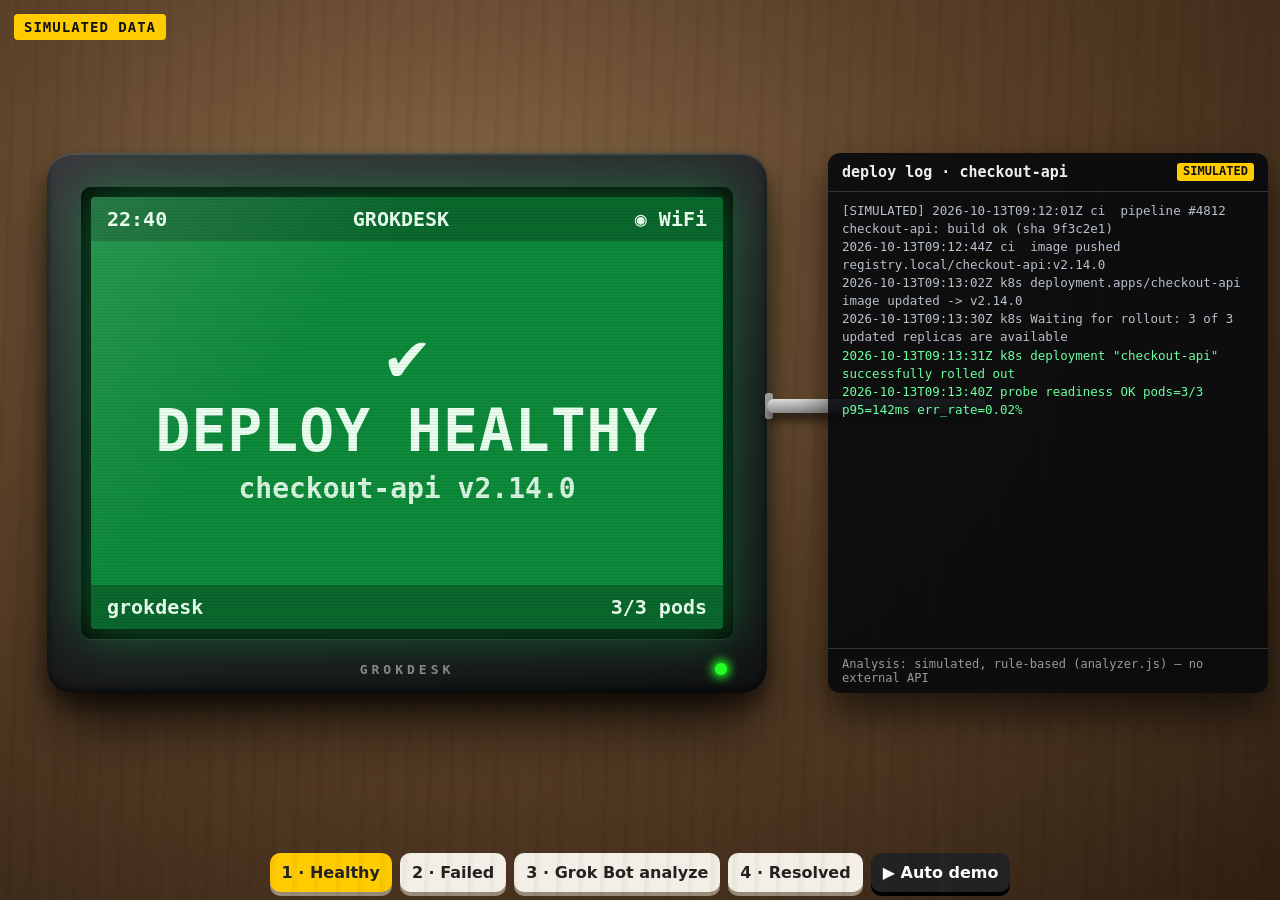
<file: index.html>
<!DOCTYPE html>
<html lang="en">
<head>
<meta charset="utf-8">
<title>grokdesk — deploy status display</title>
<meta name="viewport" content="width=device-width, initial-scale=1, viewport-fit=cover">
<link rel="stylesheet" href="style.css">
<script>
(function () {
  var q = new URLSearchParams(location.search);
  if (q.has("live")) document.documentElement.classList.add("is-live");
  if (q.has("kiosk")) document.documentElement.classList.add("is-kiosk");
})();
</script>
</head>
<body>
<div class="sim-tag" id="mode-tag">SIMULATED DATA</div>
<main class="stage">
  <section class="desk">
    <div class="fit">
    <div class="device" id="device">
      <div class="bezel">
        <div class="screen state-healthy" id="screen">
          <div class="scr-top"><span id="scr-clock">--:--</span><span class="scr-brand">GROKDESK</span><span class="wifi">◉ WiFi</span></div>
          <div class="scr-body">
            <div class="scr-icon" id="scr-icon">✔</div>
            <div class="scr-title" id="scr-title">DEPLOY HEALTHY</div>
            <div class="scr-sub" id="scr-sub">checkout-api v2.14.0</div>
            <div class="scr-explain" id="scr-explain"></div>
          </div>
          <div class="scr-foot"><span>grokdesk</span><span id="scr-foot-r">sim</span></div>
          <div class="scanlines"></div>
        </div>
      </div>
      <div class="led" id="led" title="status LED"></div>
      <div class="label-plate">GROKDESK</div>
      <div class="usb-port"></div>
    </div>
    <div class="cable"></div>
    </div>
  </section>
  <aside class="logpanel">
    <div class="log-head"><span id="log-title">deploy log · checkout-api</span> <span class="badge" id="mode-badge">SIMULATED</span></div>
    <pre id="log"></pre>
    <div class="log-foot" id="analysis-note">Analysis: simulated, rule-based (analyzer.js) — no external API</div>
  </aside>
</main>
<nav class="controls" id="controls">
  <button data-state="healthy">1 · Healthy</button>
  <button data-state="failed">2 · Failed</button>
  <button data-state="explained">3 · Grok Bot analyze</button>
  <button data-state="resolved">4 · Resolved</button>
  <button id="auto" class="auto">▶ Auto demo</button>
</nav>
<script src="logs.js"></script>
<script src="analyzer.js"></script>
<script src="app.js"></script>
</body>
</html>
</file>
<file: style.css>
*{box-sizing:border-box;margin:0;padding:0}
html,body{height:100%;height:100dvh}
body{font-family:"Inter",system-ui,sans-serif;color:#eee;overflow:hidden;
 display:flex;flex-direction:column;max-width:100%;
 background:radial-gradient(ellipse at 35% 30%,#8a6a4a 0%,#5c4128 45%,#2e1f12 100%);}
body::before{content:"";position:fixed;inset:0;pointer-events:none;opacity:.25;
 background:repeating-linear-gradient(92deg,transparent 0 14px,rgba(0,0,0,.18) 15px,transparent 22px),
 repeating-linear-gradient(88deg,transparent 0 40px,rgba(255,255,255,.05) 41px,transparent 60px);}
.sim-tag{position:fixed;top:max(14px, env(safe-area-inset-top));left:max(14px, env(safe-area-inset-left));z-index:5;background:#ffcc00;color:#111;font:800 14px/1 monospace;padding:6px 10px;border-radius:4px;letter-spacing:1px}
.sim-tag.live{background:#1ee07a;color:#042}
.stage{flex:1 1 auto;min-width:0;min-height:0;width:100%;display:flex;gap:clamp(8px,2vw,40px);align-items:center;justify-content:center;
 padding:12px;padding-left:max(12px, env(safe-area-inset-left));padding-right:max(12px, env(safe-area-inset-right))}
.desk{container-type:size;position:relative;flex:1 1 auto;min-width:0;min-height:0;height:100%;display:grid;place-items:center}
/* Enclosure is 720x540. Scale it to the desk, never past its design size, aspect ratio kept. */
.fit{position:relative;container-type:inline-size;
 width:min(720px, 100cqw, calc(100cqh * 720 / 540));
 aspect-ratio:720 / 540}
.device{position:absolute;inset:0;border-radius:3.611cqw;padding:4.722cqw 4.722cqw 7.5cqw;
 background:linear-gradient(160deg,#3a3a3e,#1c1c1f 60%,#121214);
 box-shadow:0 40px 60px -10px rgba(0,0,0,.7),0 12px 20px rgba(0,0,0,.5),inset 0 2px 1px rgba(255,255,255,.15),inset 0 -4px 8px rgba(0,0,0,.6);}
.bezel{width:100%;height:100%;background:#050505;border-radius:1.389cqw;padding:1.389cqw;box-shadow:inset 0 0 12px #000,0 1px 0 rgba(255,255,255,.08)}
.screen{position:relative;width:100%;height:100%;border-radius:.556cqw;overflow:hidden;display:flex;flex-direction:column;
 transition:background .35s,box-shadow .35s;font-family:"DejaVu Sans Mono",ui-monospace,monospace;}
.screen::after{content:"";position:absolute;inset:0;background:linear-gradient(130deg,rgba(255,255,255,.12),transparent 35%);pointer-events:none}
.scanlines{position:absolute;inset:0;pointer-events:none;background:repeating-linear-gradient(0deg,rgba(0,0,0,.08) 0 1px,transparent 1px 3px)}
.scr-top,.scr-foot{display:flex;justify-content:space-between;align-items:center;gap:.8cqw;padding:1.389cqw 2.222cqw;font-size:2.778cqw;font-weight:700;background:rgba(0,0,0,.25)}
.scr-body{flex:1;display:flex;flex-direction:column;align-items:center;justify-content:center;text-align:center;padding:1.389cqw 3.056cqw;gap:1.389cqw;min-height:0;min-width:0}
.scr-icon{font-size:9.722cqw;line-height:1}
.scr-title{font-size:8.056cqw;font-weight:900;letter-spacing:.14cqw;line-height:1.05;max-width:100%}
.scr-sub{font-size:3.889cqw;font-weight:700;opacity:.92;max-width:100%;overflow-wrap:anywhere}
.scr-sub.long{font-size:3.056cqw;line-height:1.25}
.scr-explain{font-size:3.472cqw;font-weight:700;line-height:1.3;text-align:left;display:none;overflow-y:auto;max-width:100%}
.state-healthy,.state-resolved{background:#0d8a3a;color:#eaffef;box-shadow:0 0 50px 10px rgba(30,220,100,.35)}
.state-failed{background:#c4121c;color:#fff;box-shadow:0 0 60px 14px rgba(255,40,40,.45)}
.state-failed .scr-body{animation:blink .5s steps(2) 3}
@keyframes blink{50%{opacity:.15}}
.state-analyzing,.state-explained{background:#0b0d12;color:#f1f1f1;box-shadow:0 0 40px 8px rgba(120,160,255,.25)}
.state-analyzing .scr-title{font-size:5.556cqw}
.state-analyzing .scr-icon{animation:spin 1s linear infinite}
@keyframes spin{to{transform:rotate(360deg)}}
.state-explained .scr-body{align-items:stretch;justify-content:flex-start;padding-top:2.222cqw}
.state-explained .scr-icon{display:none}
.state-explained .scr-title{font-size:4.167cqw;color:#ff5a5a;text-align:left}
.state-explained .scr-sub{display:none}
.state-explained .scr-explain{display:block}
.state-error{background:#243044;color:#d5e4ff;box-shadow:0 0 40px 8px rgba(80,120,180,.3)}
.state-error .scr-title{font-size:5cqw}
.scr-explain b{color:#7fd0ff}
.scr-explain .fix{color:#5dff9a}
.led{position:absolute;right:5.556cqw;bottom:2.5cqw;width:1.667cqw;height:1.667cqw;border-radius:50%;background:#2f2;box-shadow:0 0 10px 3px #2f2}
.led.red{background:#f22;box-shadow:0 0 12px 4px #f22;animation:blink .6s steps(2) infinite}
.led.blue{background:#39f;box-shadow:0 0 12px 4px #39f}
.led.off{background:#333;box-shadow:none}
.label-plate{position:absolute;left:50%;bottom:2.222cqw;transform:translateX(-50%);font:700 1.806cqw monospace;letter-spacing:.556cqw;color:#888}
.usb-port{position:absolute;right:-.833cqw;top:33.333cqw;width:1.111cqw;height:3.611cqw;background:#999;border-radius:.4cqw}
.cable{position:absolute;left:100%;top:34.167cqw;width:30.556cqw;height:1.944cqw;border-radius:1cqw;background:linear-gradient(#ddd,#888);box-shadow:0 8px 10px rgba(0,0,0,.5);pointer-events:none}
.logpanel{width:min(440px,36vw);height:100%;max-height:min(540px,100%);align-self:center;min-width:0;min-height:0;overflow:hidden;
 background:rgba(8,10,14,.92);border-radius:12px;display:flex;flex-direction:column;box-shadow:0 20px 40px rgba(0,0,0,.6);z-index:2}
.log-head{padding:10px 14px;font:700 15px monospace;border-bottom:1px solid #333;display:flex;justify-content:space-between;gap:8px}
.badge{background:#ffcc00;color:#111;padding:1px 6px;border-radius:3px;font-size:12px;flex:none}
.badge.live{background:#1ee07a}
#log{flex:1;overflow:auto;padding:10px 14px;font:12.5px/1.45 "DejaVu Sans Mono",ui-monospace,monospace;color:#b8c0cc;white-space:pre-wrap;word-break:break-word;min-height:0}
#log .err{color:#ff6b6b}#log .warn{color:#ffc857}#log .ok{color:#6bff9e}#log .hit{background:rgba(127,208,255,.25);color:#fff}
#log .k{color:#7fd0ff;display:inline-block;min-width:11ch}
#log a{color:#9fd0ff}
.log-foot{padding:8px 14px;font:12px monospace;color:#999;border-top:1px solid #333}
.controls{flex:none;width:100%;max-width:100%;min-height:0;display:flex;flex-wrap:wrap;gap:8px;justify-content:center;align-items:center;
 padding:8px 8px calc(8px + env(safe-area-inset-bottom))}
.controls button{font:700 clamp(13px, 3.2vw, 16px) system-ui;padding:10px 12px;border-radius:10px;border:0;background:#f4efe6;color:#222;cursor:pointer;box-shadow:0 4px 0 #9a8c78}
.controls button.active{background:#ffcc00}
.controls .auto{background:#222;color:#fff;box-shadow:0 4px 0 #000}
body.kiosk .controls,html.is-kiosk .controls,html.is-live .controls,body.live .controls{display:none}

/* Phones and small tablets: stack the log under the device so nothing scrolls sideways. */
@media (max-width: 700px){
  .stage{flex-direction:column;align-items:stretch}
  .logpanel{width:100%;height:auto;max-height:38vh;flex:0 1 auto}
  .cable{display:none}
}
/* Live and kiosk are the desk display. On a narrow window the log is off to the side of the phone, so drop it. */
@media (max-width: 900px){
  html.is-live .logpanel,body.live .logpanel,html.is-kiosk .logpanel,body.kiosk .logpanel{display:none}
  html.is-live .cable,body.live .cable,html.is-kiosk .cable,body.kiosk .cable{display:none}
}
</file>
